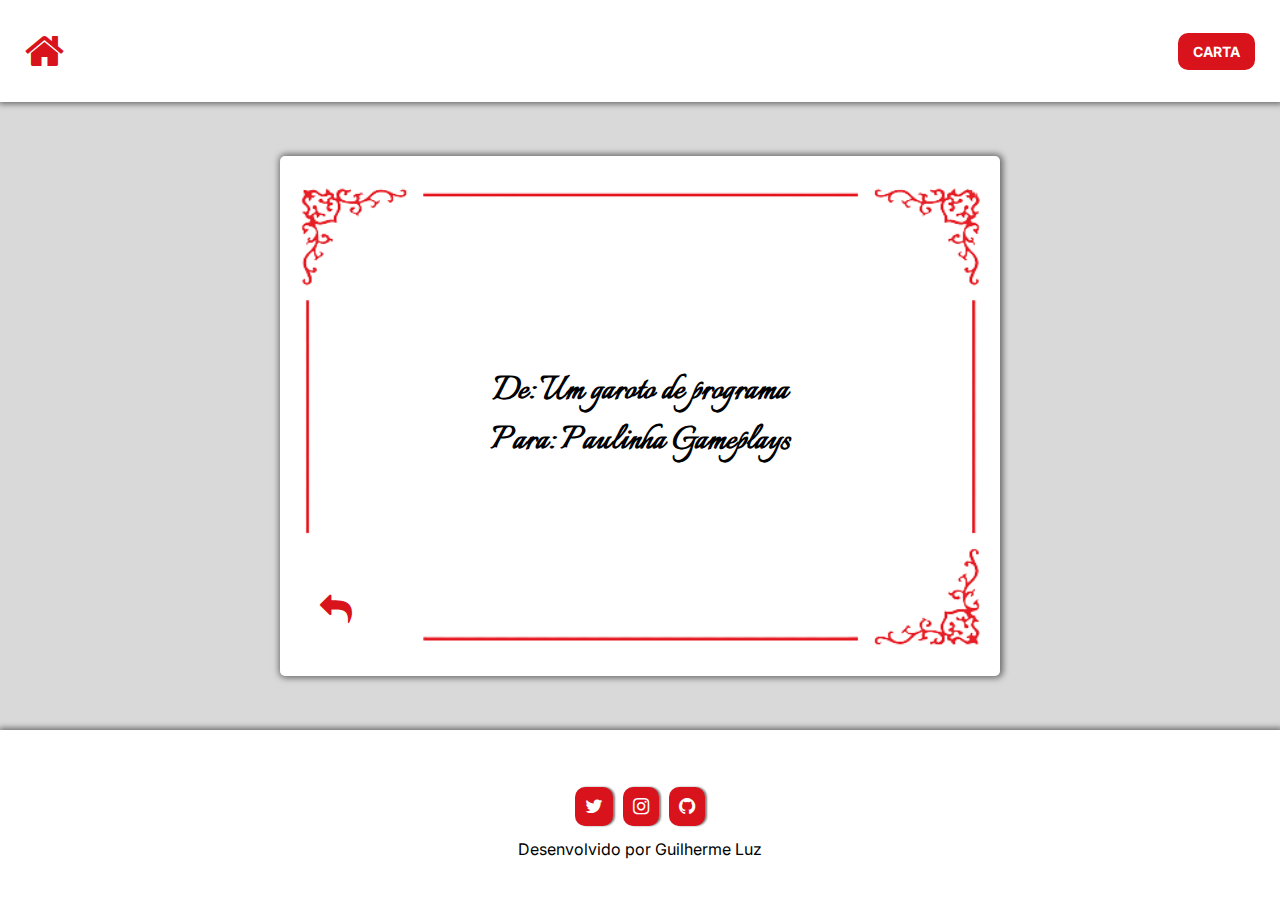
<file: index.html>
<!DOCTYPE html>
<html lang="en">
<head>
    <meta charset="UTF-8">
    <meta http-equiv="X-UA-Compatible" content="IE=edge">
    <meta name="viewport" content="width=device-width, initial-scale=1.0">
    <link rel="stylesheet" href="https://cdnjs.cloudflare.com/ajax/libs/font-awesome/4.7.0/css/font-awesome.css" integrity="sha512-5A8nwdMOWrSz20fDsjczgUidUBR8liPYU+WymTZP1lmY9G6Oc7HlZv156XqnsgNUzTyMefFTcsFH/tnJE/+xBg==" crossorigin="anonymous" referrerpolicy="no-referrer" />
    <link rel="stylesheet" href="css/style.css">
    <title>...</title>
</head>
<body>

    <header>

        <nav>
            <a href="index.html">
                <i class="fa fa-home fa-3x"></i>
            </a>
            <ul class="ul">
                <a class="btn animate-btn" href="letter-face.html"><b>Carta</b></a>
            </ul>
        </nav>

    </header>

    <section class="letter-area">

        <div class="container">

            <div class="card">
                <a href="letter-face.html"> <i class="fa fa-reply"></i> </a>
                <img src="img/margem.png" class="margem">
                <div class="card-text">
                    <h4>De: Um garoto de programa</h4>
                    <h4>Para: Paulinha Gameplays</h4>
                </div>
            </div>

        </div>

    </section>

    <footer class="footer">

        <div class="container">

            <div class="links">
                <a href="https://twitter.com/oluztxt"> <i class="fa fa-twitter"></i> </a>
                <a href="https://www.instagram.com/oluz.jpg/"> <i class="fa fa-instagram"></i> </a>
                <a href="https://github.com/GuilhermeLuzs"> <i class="fa fa-github"></i> </a>
            </div>

            <p>Desenvolvido por Guilherme Luz</p>

        </div>

    </footer>

    <script></script>
    
</body>
</html>
</file>
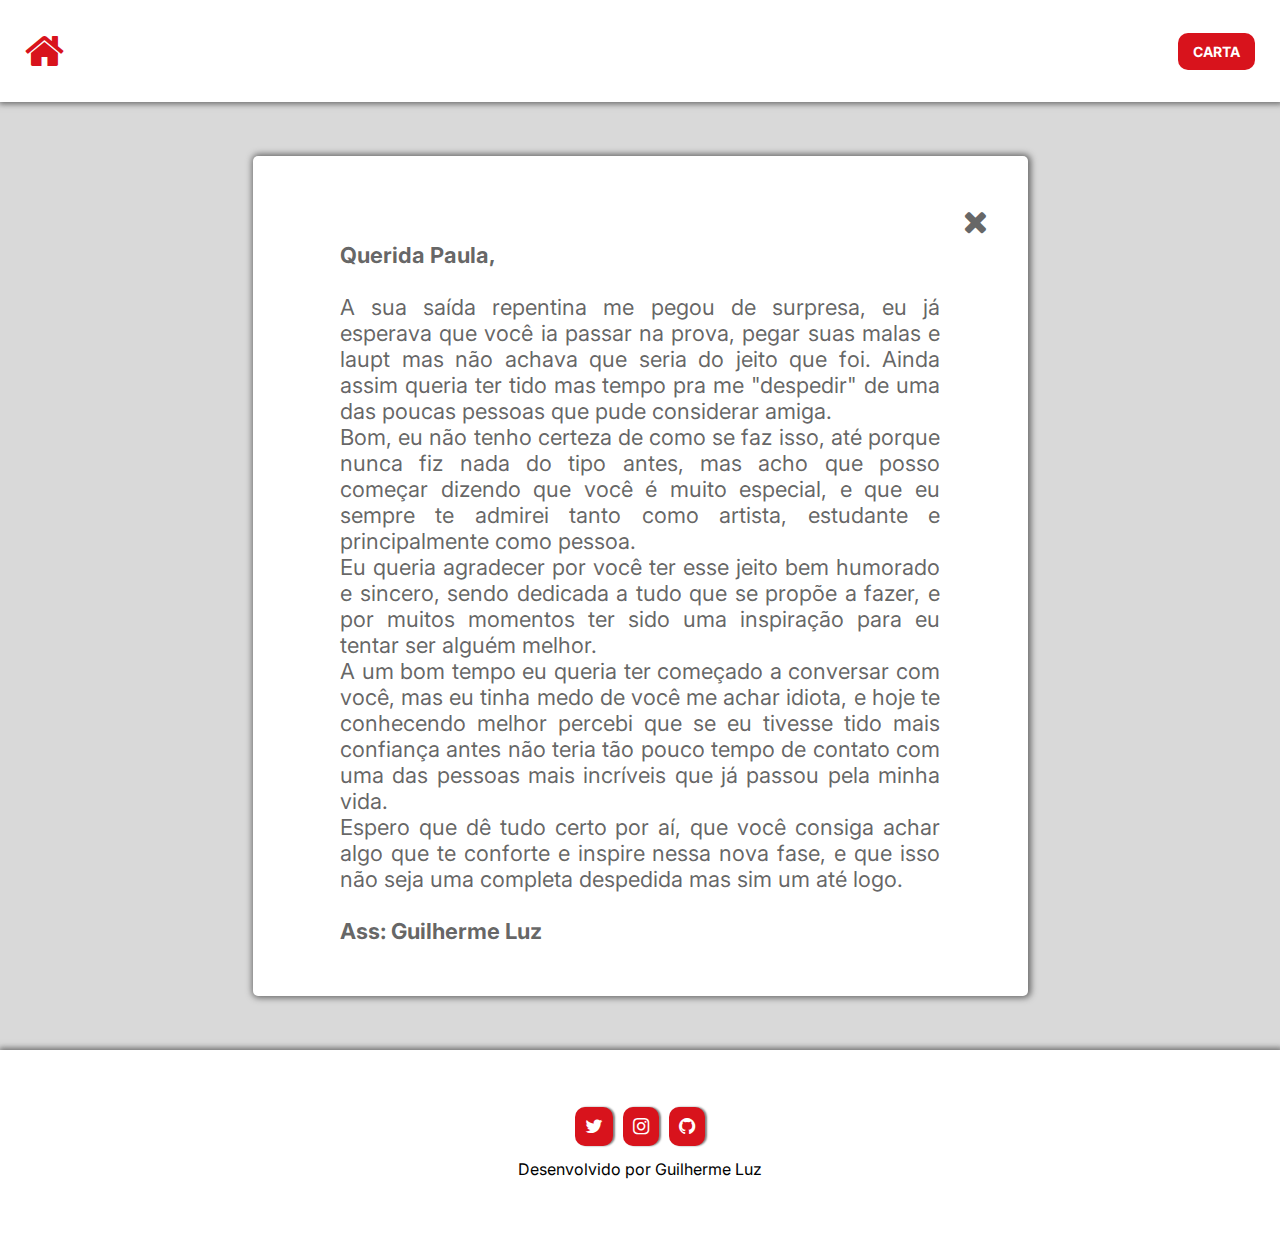
<file: letter-content.html>
<!DOCTYPE html>
<html lang="en">
<head>
    <meta charset="UTF-8">
    <meta http-equiv="X-UA-Compatible" content="IE=edge">
    <meta name="viewport" content="width=device-width, initial-scale=1.0">
    <link rel="stylesheet" href="https://cdnjs.cloudflare.com/ajax/libs/font-awesome/4.7.0/css/font-awesome.css" integrity="sha512-5A8nwdMOWrSz20fDsjczgUidUBR8liPYU+WymTZP1lmY9G6Oc7HlZv156XqnsgNUzTyMefFTcsFH/tnJE/+xBg==" crossorigin="anonymous" referrerpolicy="no-referrer" />
    <link rel="stylesheet" href="css/style-lc.css">
    <title>...</title>
</head>
<body>

    <header>

        <nav>
            <a href="index.html">
                <i class="fa fa-home fa-3x"></i>
            </a>
            <ul class="ul">
                <a class="btn animate-btn" href="letter-face.html"><b>Carta</b></a>
            </ul>
        </nav>

    </header>

    <section class="letter-area">
        <div class="container">
            <div class="card">
                <div class="card-text">
                    <p><b>Querida Paula,</b></p>
                    <br>
                    <p>A sua saída repentina me pegou de surpresa, eu já esperava que você ia passar na prova, pegar suas malas e laupt mas não achava que seria do jeito que foi. Ainda assim queria ter tido mas tempo pra me "despedir" de uma das poucas pessoas que pude considerar amiga.</p>
                    <p>Bom, eu não tenho certeza de como se faz isso, até porque nunca fiz nada do tipo antes, mas acho que posso começar dizendo que você é muito especial, e que eu sempre te admirei tanto como artista, estudante e principalmente como pessoa.</p>
                    <p>Eu queria agradecer por você ter esse jeito bem humorado e sincero, sendo dedicada a tudo que se propõe a fazer, e por muitos momentos ter sido uma inspiração para eu tentar ser alguém melhor.</p>
                    <p>A um bom tempo eu queria ter começado a conversar com você, mas eu tinha medo de você me achar idiota, e hoje te conhecendo melhor percebi que se eu tivesse tido mais confiança antes não teria tão pouco tempo de contato com uma das pessoas mais incríveis que já passou pela minha vida.</p>
                    <p>Espero que dê tudo certo por aí, que você consiga achar algo que te conforte e inspire nessa nova fase, e que isso não seja uma completa despedida mas sim um até logo.</p>
                    <br>
                    <p><b>Ass: Guilherme Luz</b></p>
                </div>
                <a href="letter-face.html"> <i class="fa fa-close"></i> </a>
            </div>
        </div>

    </section>

    <footer class="footer">

        <div class="container">

            <div class="links">
                <a href="https://twitter.com/oluztxt"> <i class="fa fa-twitter"></i> </a>
                <a href="https://www.instagram.com/oluz.jpg/"> <i class="fa fa-instagram"></i> </a>
                <a href="https://github.com/GuilhermeLuzs"> <i class="fa fa-github"></i> </a>
            </div>

            <p>Desenvolvido por Guilherme Luz</p>

        </div>

    </footer>

    <script></script>
    
</body>
</html>
</file>
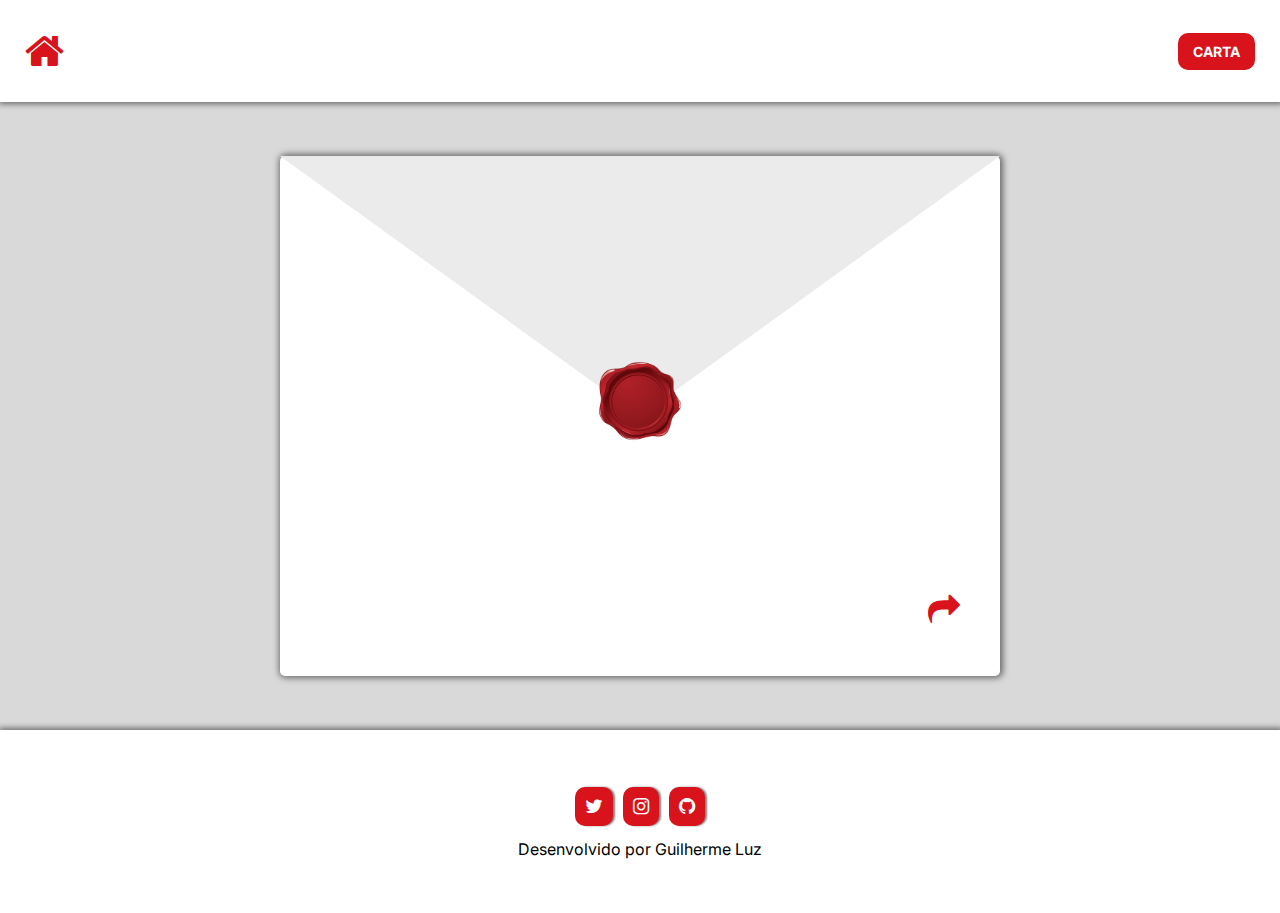
<file: letter-face.html>
<!DOCTYPE html>
<html lang="en">
<head>
    <meta charset="UTF-8">
    <meta http-equiv="X-UA-Compatible" content="IE=edge">
    <meta name="viewport" content="width=device-width, initial-scale=1.0">
    <link rel="stylesheet" href="https://cdnjs.cloudflare.com/ajax/libs/font-awesome/4.7.0/css/font-awesome.css" integrity="sha512-5A8nwdMOWrSz20fDsjczgUidUBR8liPYU+WymTZP1lmY9G6Oc7HlZv156XqnsgNUzTyMefFTcsFH/tnJE/+xBg==" crossorigin="anonymous" referrerpolicy="no-referrer" />
    <link rel="stylesheet" href="css/style-lf.css">
    <title>...</title>
</head>
<body>

    <header>

        <nav>
            <a href="index.html">
                <i class="fa fa-home fa-3x"></i>
            </a>
            <ul class="ul">
                <a class="btn animate-btn" href="letter-face.html"><b>Carta</b></a>
            </ul>
        </nav>

    </header>

    <section class="letter-area">

        <div class="container">

            <div class="card">
                <a href="index.html"> <i class="fa fa-reply"></i> </a>
                <div class="triangle">
                </div>
                <a href="letter-content.html"> <img src="img/selo.png" class="selo"> </a>
            </div>

        </div>

    </section>

    <footer class="footer">

        <div class="container">

            <div class="links">
                <a href="https://twitter.com/oluztxt"> <i class="fa fa-twitter"></i> </a>
                <a href="https://www.instagram.com/oluz.jpg/"> <i class="fa fa-instagram"></i> </a>
                <a href="https://github.com/GuilhermeLuzs"> <i class="fa fa-github"></i> </a>
            </div>

            <p>Desenvolvido por Guilherme Luz</p>

        </div>

    </footer>

    <script></script>
    
</body>
</html>
</file>
<file: css/style.css>
@import url('https://fonts.googleapis.com/css2?family=Inter:wght@300;400;500;600;700&display=swap');
@import url('https://fonts.googleapis.com/css2?family=Italianno&display=swap');

* {
    margin: 0;
    padding: 0;
    box-sizing: border-box;
    text-decoration: none;
    outline: none;
}

body {
    background-color: #d9d9d9;
}

section, footer {
    padding: 54px 0;
    
}

h3 {
    font-size: 50px;
}

p {
    color: #0000009c;
}

nav {
    padding-top: 30px;
    padding-bottom: 30px;
    display: flex;
    align-items: center;
    justify-content: space-between;
    background-color: white;
    box-shadow: 1px 0px 6px 2px rgb(106, 106, 106);
}

nav a {
    color: #D8131C;
    margin: 0 25px;
    text-transform: uppercase;
    font-size: 14px;
    display: block;
}

.nav a i {
    color: #D8131C;
    }

nav ul {
    display: flex;
    align-items: center;
}

nav ul a {
    color: white;
    margin: 0 25px;
    text-transform: uppercase;
    font-size: 14px;
    display: block;
    font-family: 'Inter', sans-serif;
}

.btn {
    background-color: #D8131C;
    color: white;
    padding: 10px 15px;
    border-radius: 10px;
    cursor: pointer;
    display: inline-block;
    transition: 0.1s;
}

.btn.animate-btn {
    animation: animate-outLine 1s ease-out infinite;
}

.btn:hover {
    background-color: #a20f16;
}

@keyframes animate-outLine {
    from {
        outLine: 0px solid #a20f16;
    }
    to {
        outLine: 8px solid #4f9bf900;
    }
}

/* Letter Area */

.letter-area .container {
    display: flex;
    align-items: center;
    justify-content: center;
}

.letter-area .container .card {
    width: 720px;
    height: 520px;
    background-color: #ffffff;
    border-radius: 5px;
    box-shadow: 1px 0px 6px 2px rgb(106, 106, 106);
    display: flex;
    align-items: center;
    justify-content: center;
    position: relative;
}

.margem {
    display: block;
    width: 679px;
    height: 603px;
}

.card-text {
    position: absolute;
    top: 50%;
    left: 50%;
    transform: translate(-50%, -50%);
    text-align: center;
    color: black;
    font-family: 'Italianno', cursive;
    font-size: 40px;
}

.card i {
    position:absolute;
  bottom: 50px;
  left: 40px;
  font-size: 32px;
  color: #D8131C;
}


/* Footer */

.footer {
    background-color: #ffffff;
    text-align: center;
    box-shadow: 1px 0px 6px 2px rgb(106, 106, 106);
}

.footer i {
    color: #ffffff;
    font-size: 19px;
    background-color: #D8131C;
    padding: 10px;
    margin: 3px;
    border-radius: 10px;
    box-shadow: 2px 0 2px 0 grey;
}

.footer p {
    margin-top: 10px;
    color: black;
    font-family: 'Inter', sans-serif;
}
</file>
<file: css/style-lc.css>
@import url('https://fonts.googleapis.com/css2?family=Inter:wght@300;400;500;600;700&display=swap');

* {
    margin: 0;
    padding: 0;
    box-sizing: border-box;
    text-decoration: none;
    outline: none;
    font-family: 'Inter', sans-serif;
}

body {
    background-color: #d9d9d9;
}

section, footer {
    padding: 54px 0;
    
}

h3 {
    font-size: 50px;
}

p {
    color: #0000009c;
}

nav {
    padding-top: 30px;
    padding-bottom: 30px;
    display: flex;
    align-items: center;
    justify-content: space-between;
    background-color: white;
    box-shadow: 1px 0px 6px 2px rgb(106, 106, 106);
}

nav a {
    color: #D8131C;
    margin: 0 25px;
    text-transform: uppercase;
    font-size: 14px;
    display: block;
}

.nav a i {
    color: #D8131C;
    }

nav ul {
    display: flex;
    align-items: center;
}

nav ul a {
    color: white;
    margin: 0 25px;
    text-transform: uppercase;
    font-size: 14px;
    display: block;
}

.btn {
    background-color: #D8131C;
    color: white;
    padding: 10px 15px;
    border-radius: 10px;
    cursor: pointer;
    display: inline-block;
    transition: 0.1s;
}

.btn.animate-btn {
    animation: animate-outLine 1s ease-out infinite;
}

.btn:hover {
    background-color: #a20f16;
}

@keyframes animate-outLine {
    from {
        outLine: 0px solid #a20f16;
    }
    to {
        outLine: 8px solid #4f9bf900;
    }
}

/* Letter Area */

.letter-area .container {
    display: flex;
    align-items: center;
    justify-content: center;
}

.letter-area .container .card {
    width: 775px;
    height: 840px;
    background-color: #ffffff;
    border-radius: 5px;
    box-shadow: 1px 0px 6px 2px rgb(106, 106, 106);
    display: flex;
    align-items: center;
    justify-content: center;
    position: relative;
}

.card-text {
    width: 600px;
    position: absolute;
    top: 52%;
    left: 50%;
    transform: translate(-50%, -50%);
    text-align: justify;
    color: black;
    font-size: 22px;
    font-family: 'Inter', sans-serif;
}

.card i {
    position:absolute;
  top: 50px;
  right: 40px;
  font-size: 32px;
  color: #00000097;
  transform: scaleX(-1);
}

.card i:hover {
  color: #000000ce;
}


/* Footer */

.footer {
    background-color: #ffffff;
    text-align: center;
    box-shadow: 1px 0px 6px 2px rgb(106, 106, 106);
}

.footer i {
    color: #ffffff;
    font-size: 19px;
    background-color: #D8131C;
    padding: 10px;
    margin: 3px;
    border-radius: 10px;
    box-shadow: 2px 0 2px 0 grey;
}

.footer p {
    margin-top: 10px;
    color: black;
}
</file>
<file: css/style-lf.css>
@import url('https://fonts.googleapis.com/css2?family=Inter:wght@300;400;500;600;700&display=swap');

* {
    margin: 0;
    padding: 0;
    box-sizing: border-box;
    text-decoration: none;
    outline: none;
    font-family: 'Inter', sans-serif;
}

body {
    background-color: #d9d9d9;
}

section, footer {
    padding: 54px 0;
    
}

h3 {
    font-size: 50px;
}

p {
    color: #0000009c;
}

nav {
    padding-top: 30px;
    padding-bottom: 30px;
    display: flex;
    align-items: center;
    justify-content: space-between;
    background-color: white;
    box-shadow: 1px 0px 6px 2px rgb(106, 106, 106);
}

nav a {
    color: #D8131C;
    margin: 0 25px;
    text-transform: uppercase;
    font-size: 14px;
    display: block;
}

.nav a i {
    color: #D8131C;
    }

nav ul {
    display: flex;
    align-items: center;
}

nav ul a {
    color: white;
    margin: 0 25px;
    text-transform: uppercase;
    font-size: 14px;
    display: block;
}

.btn {
    background-color: #D8131C;
    color: white;
    padding: 10px 15px;
    border-radius: 10px;
    cursor: pointer;
    display: inline-block;
    transition: 0.1s;
}

.btn.animate-btn {
    animation: animate-outLine 1s ease-out infinite;
}

.btn:hover {
    background-color: #a20f16;
}

@keyframes animate-outLine {
    from {
        outLine: 0px solid #a20f16;
    }
    to {
        outLine: 8px solid #4f9bf900;
    }
}

/* Letter Area */

.letter-area .container {
    display: flex;
    align-items: center;
    justify-content: center;
}

.letter-area .container .card {
    width: 720px;
    height: 520px;
    background-color: #ffffff;
    border-radius: 5px;
    box-shadow: 1px 0px 6px 2px rgb(106, 106, 106);
    display: flex;
    align-items: center;
    justify-content: center;
    position: relative;
}

.triangle {
    width: 0;
      height: 0;
      border-left: 360px solid transparent;
      border-right: 360px solid transparent;
      border-top: 260px solid #ebebeb;
      position: absolute;
      top: 0;
      left: 0;
}

.selo {
    position: absolute;
      top: 200px;
      left: 0;
      right: 0;
      margin: auto;
      width: 90px;
    }


.card i {
    position:absolute;
  bottom: 50px;
  right: 40px;
  font-size: 32px;
  color: #D8131C;
  transform: scaleX(-1);
}


/* Footer */

.footer {
    background-color: #ffffff;
    text-align: center;
    box-shadow: 1px 0px 6px 2px rgb(106, 106, 106);
}

.footer i {
    color: #ffffff;
    font-size: 19px;
    background-color: #D8131C;
    padding: 10px;
    margin: 3px;
    border-radius: 10px;
    box-shadow: 2px 0 2px 0 grey;
}

.footer p {
    margin-top: 10px;
    color: black;
}
</file>
